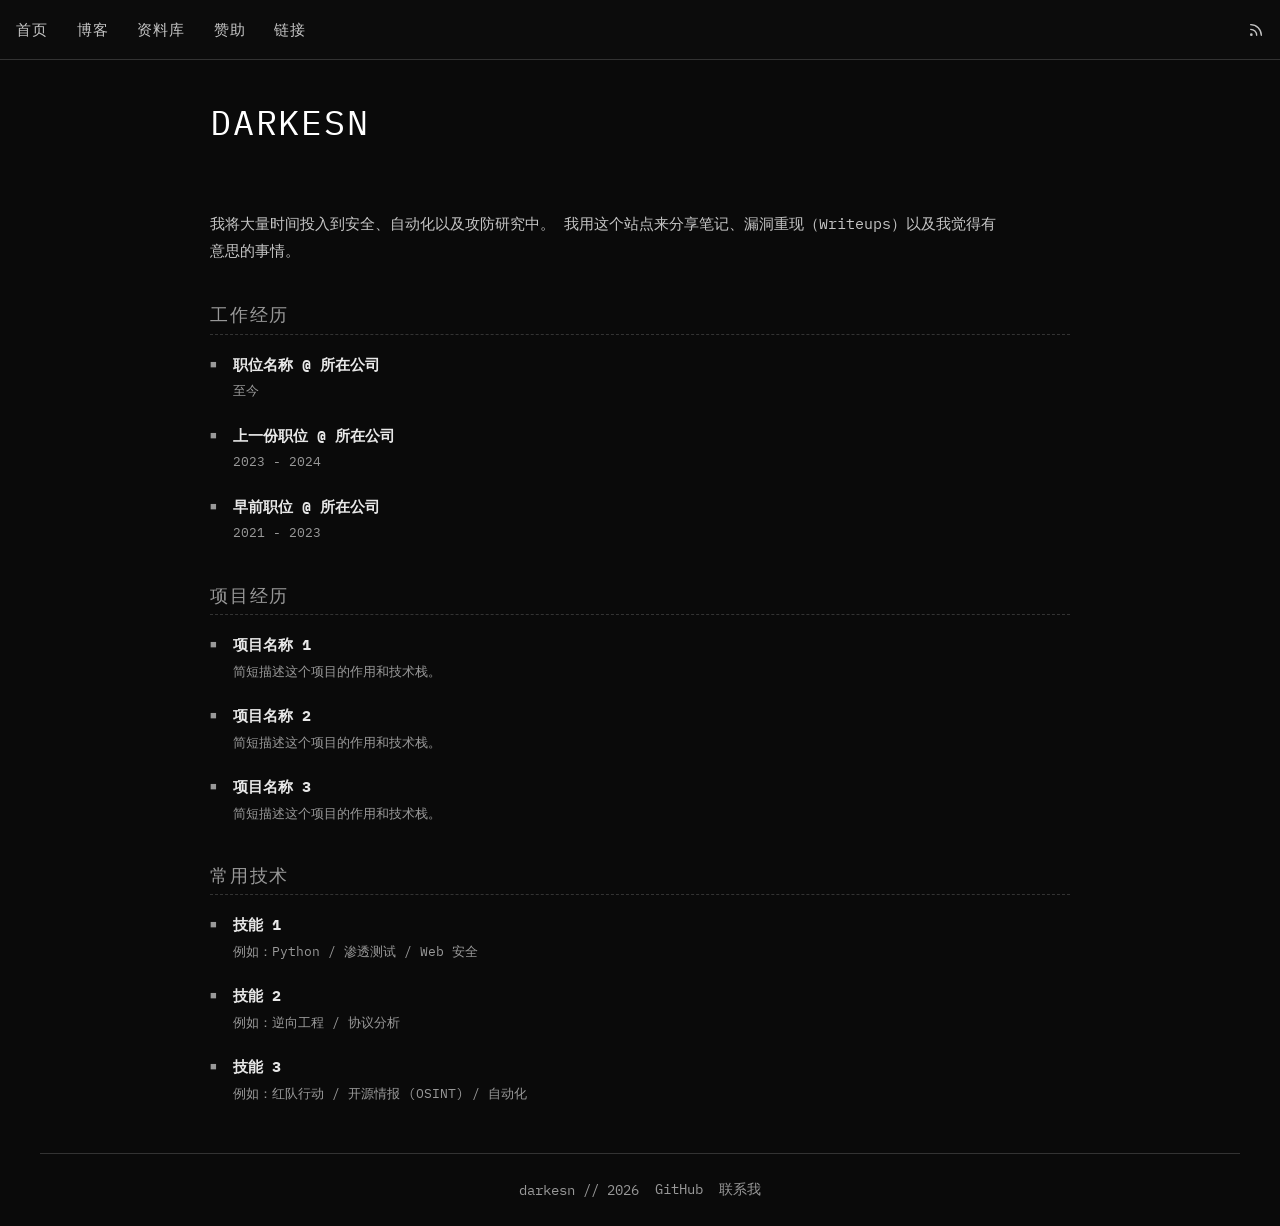
<file: index.html>
<!DOCTYPE html>
<html lang="zh-CN">
<head>
  <meta charset="UTF-8">
  <meta name="viewport" content="width=device-width, initial-scale=1.0">
  <title>darkesn</title>
  <meta name="description" content="安全研究、笔记以及我觉得有意思的东西。">
  <link rel="preconnect" href="https://fonts.googleapis.com">
  <link rel="preconnect" href="https://fonts.gstatic.com" crossorigin>
  <link href="https://fonts.googleapis.com/css2?family=IBM+Plex+Mono:ital,wght@0,400;0,700;1,400;1,700&display=swap" rel="stylesheet">
  <link rel="stylesheet" href="assets/css/main.css">
</head>
<body>

<!-- ===== 导航栏 ===== -->
<nav>
  <a href="index.html" class="active">首页</a>
  <a href="blog/index.html">博客</a>
  <a href="fps/index.html">资料库</a>
  <a href="sponsors/index.html">赞助</a>
  <a href="links/index.html">链接</a>
  <a href="#" class="rss-link" title="RSS">
    <svg xmlns="http://www.w3.org/2000/svg" viewBox="0 0 24 24" fill="none" stroke="currentColor" stroke-width="2" stroke-linecap="round" stroke-linejoin="round">
      <path d="M4 11a9 9 0 0 1 9 9"/><path d="M4 4a16 16 0 0 1 16 16"/><circle cx="5" cy="19" r="1"/>
    </svg>
  </a>
</nav>

<!-- ===== 主内容 ===== -->
<main>
  <div class="container">

    <!-- 大标题 -->
    <header class="home-header">
      <h1>DARKESN</h1>
    </header>

    <!-- 个人简介 (TODO 1: 修改这里的简介) -->
    <p class="home-bio">
      我将大量时间投入到安全、自动化以及攻防研究中。
      我用这个站点来分享笔记、漏洞重现（Writeups）以及我觉得有意思的事情。
    </p>

    <!-- ===== 工作经历 (TODO 2: 修改职位/公司) ===== -->
    <section class="home-section">
      <h2>工作经历</h2>
      <ul class="exp-list">

        <li class="exp-item">
          <span class="exp-bullet">■</span>
          <div class="exp-body">
            <span class="exp-title">职位名称 @ 所在公司</span>
            <span class="exp-time">至今</span>
          </div>
        </li>

        <li class="exp-item">
          <span class="exp-bullet">■</span>
          <div class="exp-body">
            <span class="exp-title">上一份职位 @ 所在公司</span>
            <span class="exp-time">2023 - 2024</span>
          </div>
        </li>

        <li class="exp-item">
          <span class="exp-bullet">■</span>
          <div class="exp-body">
            <span class="exp-title">早前职位 @ 所在公司</span>
            <span class="exp-time">2021 - 2023</span>
          </div>
        </li>

      </ul>
    </section>

    <!-- ===== 项目 (TODO 3: 修改项目) ===== -->
    <section class="home-section">
      <h2>项目经历</h2>
      <ul class="exp-list">

        <li class="exp-item">
          <span class="exp-bullet">■</span>
          <div class="exp-body">
            <!-- 项目名可以加链接: <a href="https://github.com/0xrurust/project">project-name</a> -->
            <span class="exp-title">项目名称 1</span>
            <span class="exp-time">简短描述这个项目的作用和技术栈。</span>
          </div>
        </li>

        <li class="exp-item">
          <span class="exp-bullet">■</span>
          <div class="exp-body">
            <span class="exp-title">项目名称 2</span>
            <span class="exp-time">简短描述这个项目的作用和技术栈。</span>
          </div>
        </li>

        <li class="exp-item">
          <span class="exp-bullet">■</span>
          <div class="exp-body">
            <span class="exp-title">项目名称 3</span>
            <span class="exp-time">简短描述这个项目的作用和技术栈。</span>
          </div>
        </li>

      </ul>
    </section>

    <!-- ===== 技能 (TODO: 修改技能列表) ===== -->
    <section class="home-section">
      <h2>常用技术</h2>
      <ul class="exp-list">

        <li class="exp-item">
          <span class="exp-bullet">■</span>
          <div class="exp-body">
            <span class="exp-title">技能 1</span>
            <span class="exp-time">例如：Python / 渗透测试 / Web 安全</span>
          </div>
        </li>

        <li class="exp-item">
          <span class="exp-bullet">■</span>
          <div class="exp-body">
            <span class="exp-title">技能 2</span>
            <span class="exp-time">例如：逆向工程 / 协议分析</span>
          </div>
        </li>

        <li class="exp-item">
          <span class="exp-bullet">■</span>
          <div class="exp-body">
            <span class="exp-title">技能 3</span>
            <span class="exp-time">例如：红队行动 / 开源情报 (OSINT) / 自动化</span>
          </div>
        </li>

      </ul>
    </section>

  </div>
</main>

<!-- ===== 页脚 ===== -->
<footer class="site-footer">
  <div class="container">
    <div class="footer-content">
      <span class="footer-info">darkesn // 2026</span>
      <div class="footer-links">
        <a href="https://github.com/0xrmrust" target="_blank" rel="noopener">GitHub</a>
        <a href="links/index.html">联系我</a>
      </div>
    </div>
  </div>
</footer>

</body>
</html>
</file>
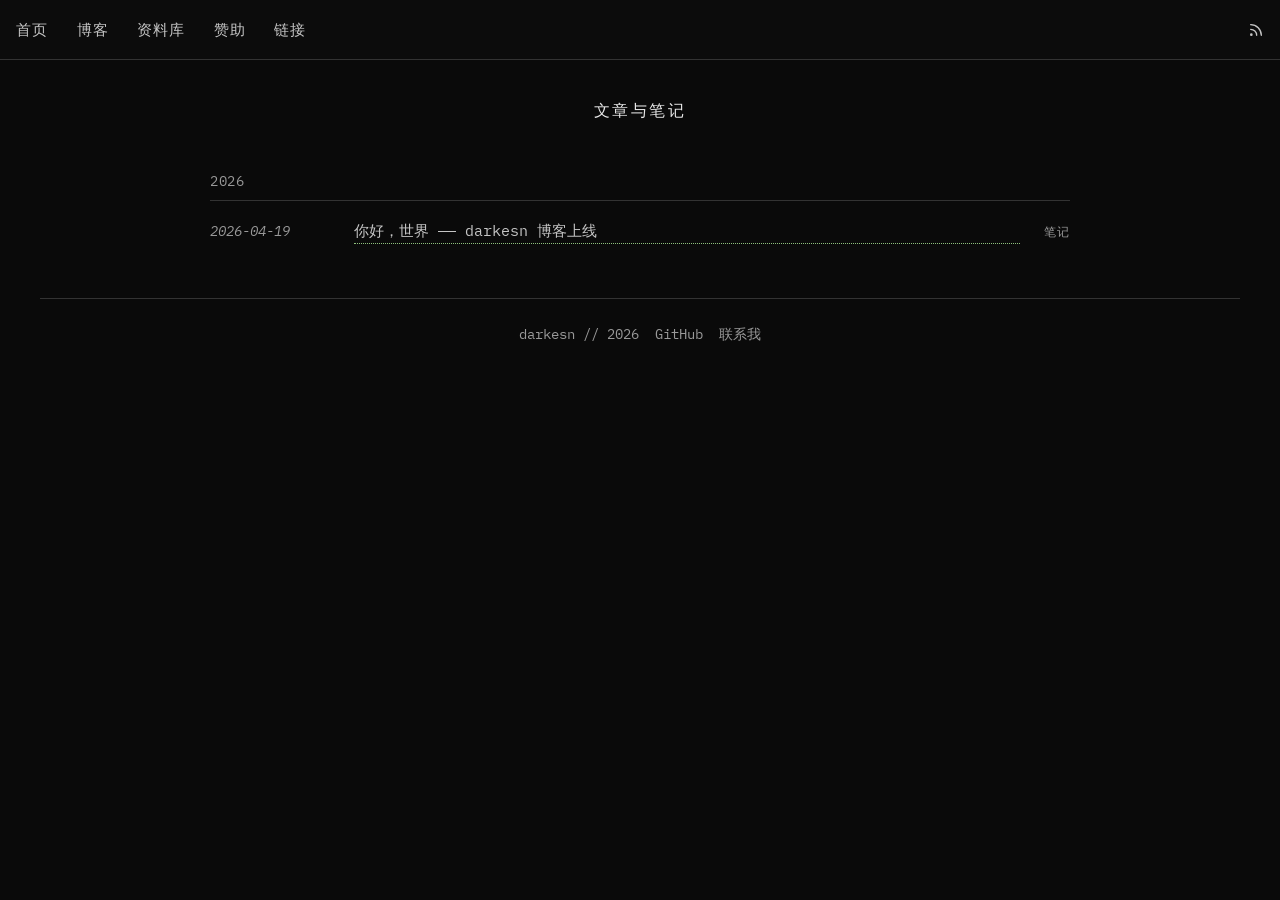
<file: blog/index.html>
<!DOCTYPE html>
<html lang="zh-CN">
<head>
  <meta charset="UTF-8">
  <meta name="viewport" content="width=device-width, initial-scale=1.0">
  <title>博客与笔记 | darkesn</title>
  <meta name="description" content="darkesn 的博客与笔记 —— 安全研究、靶机重现等。">
  <link rel="preconnect" href="https://fonts.googleapis.com">
  <link rel="preconnect" href="https://fonts.gstatic.com" crossorigin>
  <link href="https://fonts.googleapis.com/css2?family=IBM+Plex+Mono:ital,wght@0,400;0,700;1,400;1,700&display=swap" rel="stylesheet">
  <link rel="stylesheet" href="../assets/css/main.css">
</head>
<body>

<!-- ===== 导航栏 ===== -->
<nav>
  <a href="../index.html">首页</a>
  <a href="index.html" class="active">博客</a>
  <a href="../fps/index.html">资料库</a>
  <a href="../sponsors/index.html">赞助</a>
  <a href="../links/index.html">链接</a>
  <a href="#" class="rss-link" title="RSS">
    <svg xmlns="http://www.w3.org/2000/svg" viewBox="0 0 24 24" fill="none" stroke="currentColor" stroke-width="2" stroke-linecap="round" stroke-linejoin="round">
      <path d="M4 11a9 9 0 0 1 9 9"/><path d="M4 4a16 16 0 0 1 16 16"/><circle cx="5" cy="19" r="1"/>
    </svg>
  </a>
</nav>

<!-- ===== 主内容 ===== -->
<main>
  <div class="container">

    <!-- 页面标题 -->
    <h1 class="blog-page-title">文章与笔记</h1>

    <!-- ===== 2026 ===== -->
    <div class="year-label">2026</div>
    <hr class="year-divider">
    <ul class="blogs-list">

      <!-- 文章条目格式:
           日期 | 标题 | 标签
           标签: note (笔记)  blog (长文)  writeup (靶机)  research (研究)
      -->
      <li class="blog-entry">
        <span class="blog-date">2026-04-19</span>
        <a href="posts/hello-world.html" class="blog-title">你好，世界 —— darkesn 博客上线</a>
        <span class="blog-tag">笔记</span>
      </li>

      <!-- TODO: 在这里添加更多文章条目，复制上面格式 -->

    </ul>

    <!-- ===== 添加更多年份 =====
    <div class="year-label">2025</div>
    <hr class="year-divider">
    <ul class="blogs-list">
      <li class="blog-entry">
        <span class="blog-date">2025-12-01</span>
        <a href="posts/your-post.html" class="blog-title">Your Post Title</a>
        <span class="blog-tag">BLOG</span>
      </li>
    </ul>
    -->

  </div>
</main>

<!-- ===== 页脚 ===== -->
<footer class="site-footer">
  <div class="container">
    <div class="footer-content">
      <span class="footer-info">darkesn // 2026</span>
      <div class="footer-links">
        <a href="https://github.com/0xrmrust" target="_blank" rel="noopener">GitHub</a>
        <a href="../links/index.html">联系我</a>
      </div>
    </div>
  </div>
</footer>

</body>
</html>
</file>
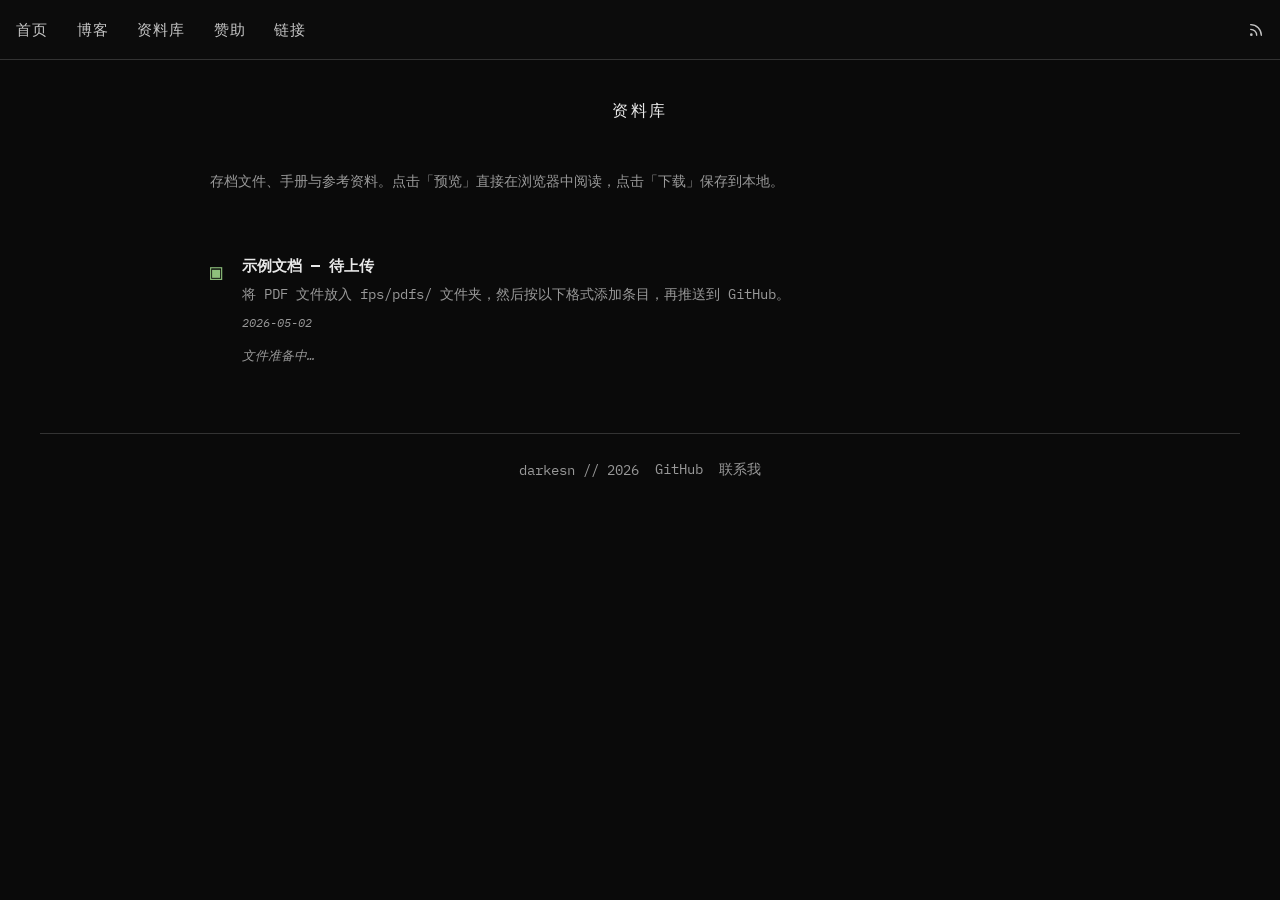
<file: fps/index.html>
<!DOCTYPE html>
<html lang="zh-CN">
<head>
  <meta charset="UTF-8">
  <meta name="viewport" content="width=device-width, initial-scale=1.0">
  <title>资料库 | darkesn</title>
  <meta name="description" content="darkesn 的资料库 —— PDF 文件存档与在线阅读。">
  <link rel="preconnect" href="https://fonts.googleapis.com">
  <link rel="preconnect" href="https://fonts.gstatic.com" crossorigin>
  <link href="https://fonts.googleapis.com/css2?family=IBM+Plex+Mono:ital,wght@0,400;0,700;1,400;1,700&display=swap" rel="stylesheet">
  <link rel="stylesheet" href="../assets/css/main.css">
  <style>
    .pdf-list { list-style: none; padding: 0; margin: 0; }
    .pdf-entry {
      display: flex;
      gap: 1.2rem;
      align-items: flex-start;
      padding: 1.2rem 0;
      border-bottom: 1px solid var(--border-subtle);
    }
    .pdf-entry:last-child { border-bottom: none; }
    .pdf-icon {
      color: var(--link-static);
      font-size: 1.3em;
      flex-shrink: 0;
      margin-top: 0.05em;
      user-select: none;
    }
    .pdf-body { flex: 1; }
    .pdf-title {
      color: var(--text-headings);
      font-weight: bold;
      font-size: 0.95em;
      display: block;
      margin-bottom: 0.3rem;
    }
    .pdf-desc {
      color: var(--text-muted);
      font-size: 0.85em;
      display: block;
      margin-bottom: 0.4rem;
      line-height: 1.6;
    }
    .pdf-meta {
      color: var(--text-muted);
      font-size: 0.78em;
      font-style: italic;
      display: block;
      margin-bottom: 0.7rem;
    }
    .pdf-actions { display: flex; gap: 1.2rem; align-items: center; }
    .pdf-btn {
      font-size: 0.82em;
      color: var(--link-static);
      border-bottom: 1px dotted var(--link-static);
      padding-bottom: 1px;
      text-decoration: none;
      transition: color 0.2s ease, border-color 0.2s ease;
    }
    .pdf-btn:hover {
      color: var(--link-hover);
      border-color: var(--link-hover);
    }
    .pdf-pending {
      color: var(--text-muted);
      font-size: 0.8em;
      font-style: italic;
    }
    .page-intro {
      color: var(--text-muted);
      font-size: 0.88em;
      margin-bottom: 2.5rem;
      line-height: 1.8;
    }
  </style>
</head>
<body>

<!-- ===== 导航栏 ===== -->
<nav>
  <a href="../index.html">首页</a>
  <a href="../blog/index.html">博客</a>
  <a href="index.html" class="active">资料库</a>
  <a href="../sponsors/index.html">赞助</a>
  <a href="../links/index.html">链接</a>
  <a href="#" class="rss-link" title="RSS">
    <svg xmlns="http://www.w3.org/2000/svg" viewBox="0 0 24 24" fill="none" stroke="currentColor" stroke-width="2" stroke-linecap="round" stroke-linejoin="round">
      <path d="M4 11a9 9 0 0 1 9 9"/><path d="M4 4a16 16 0 0 1 16 16"/><circle cx="5" cy="19" r="1"/>
    </svg>
  </a>
</nav>

<!-- ===== 主内容 ===== -->
<main>
  <div class="container">

    <h1 class="blog-page-title">资料库</h1>

    <p class="page-intro">
      存档文件、手册与参考资料。点击「预览」直接在浏览器中阅读，点击「下载」保存到本地。
    </p>

    <!-- ===================================================
         添加新文件：复制下方 <li> 格式，粘贴到列表里
         PDF 文件放在 fps/pdfs/ 文件夹
         =================================================== -->
    <ul class="pdf-list">

      <!-- 示例条目（上传真实 PDF 后替换这一段） -->
      <li class="pdf-entry">
        <span class="pdf-icon">▣</span>
        <div class="pdf-body">
          <span class="pdf-title">示例文档 — 待上传</span>
          <span class="pdf-desc">将 PDF 文件放入 fps/pdfs/ 文件夹，然后按以下格式添加条目，再推送到 GitHub。</span>
          <span class="pdf-meta">2026-05-02</span>
          <div class="pdf-actions">
            <span class="pdf-pending">文件准备中…</span>
          </div>
        </div>
      </li>

      <!--
      新文件条目格式（复制这段取消注释）：

      <li class="pdf-entry">
        <span class="pdf-icon">▣</span>
        <div class="pdf-body">
          <span class="pdf-title">文件标题</span>
          <span class="pdf-desc">这份文件的简短介绍。</span>
          <span class="pdf-meta">YYYY-MM-DD</span>
          <div class="pdf-actions">
            <a href="pdfs/文件名.pdf" target="_blank" class="pdf-btn">预览</a>
            <a href="pdfs/文件名.pdf" download class="pdf-btn">下载</a>
          </div>
        </div>
      </li>
      -->

    </ul>

  </div>
</main>

<!-- ===== 页脚 ===== -->
<footer class="site-footer">
  <div class="container">
    <div class="footer-content">
      <span class="footer-info">darkesn // 2026</span>
      <div class="footer-links">
        <a href="https://github.com/0xrmrust" target="_blank" rel="noopener">GitHub</a>
        <a href="../links/index.html">联系我</a>
      </div>
    </div>
  </div>
</footer>

</body>
</html>
</file>
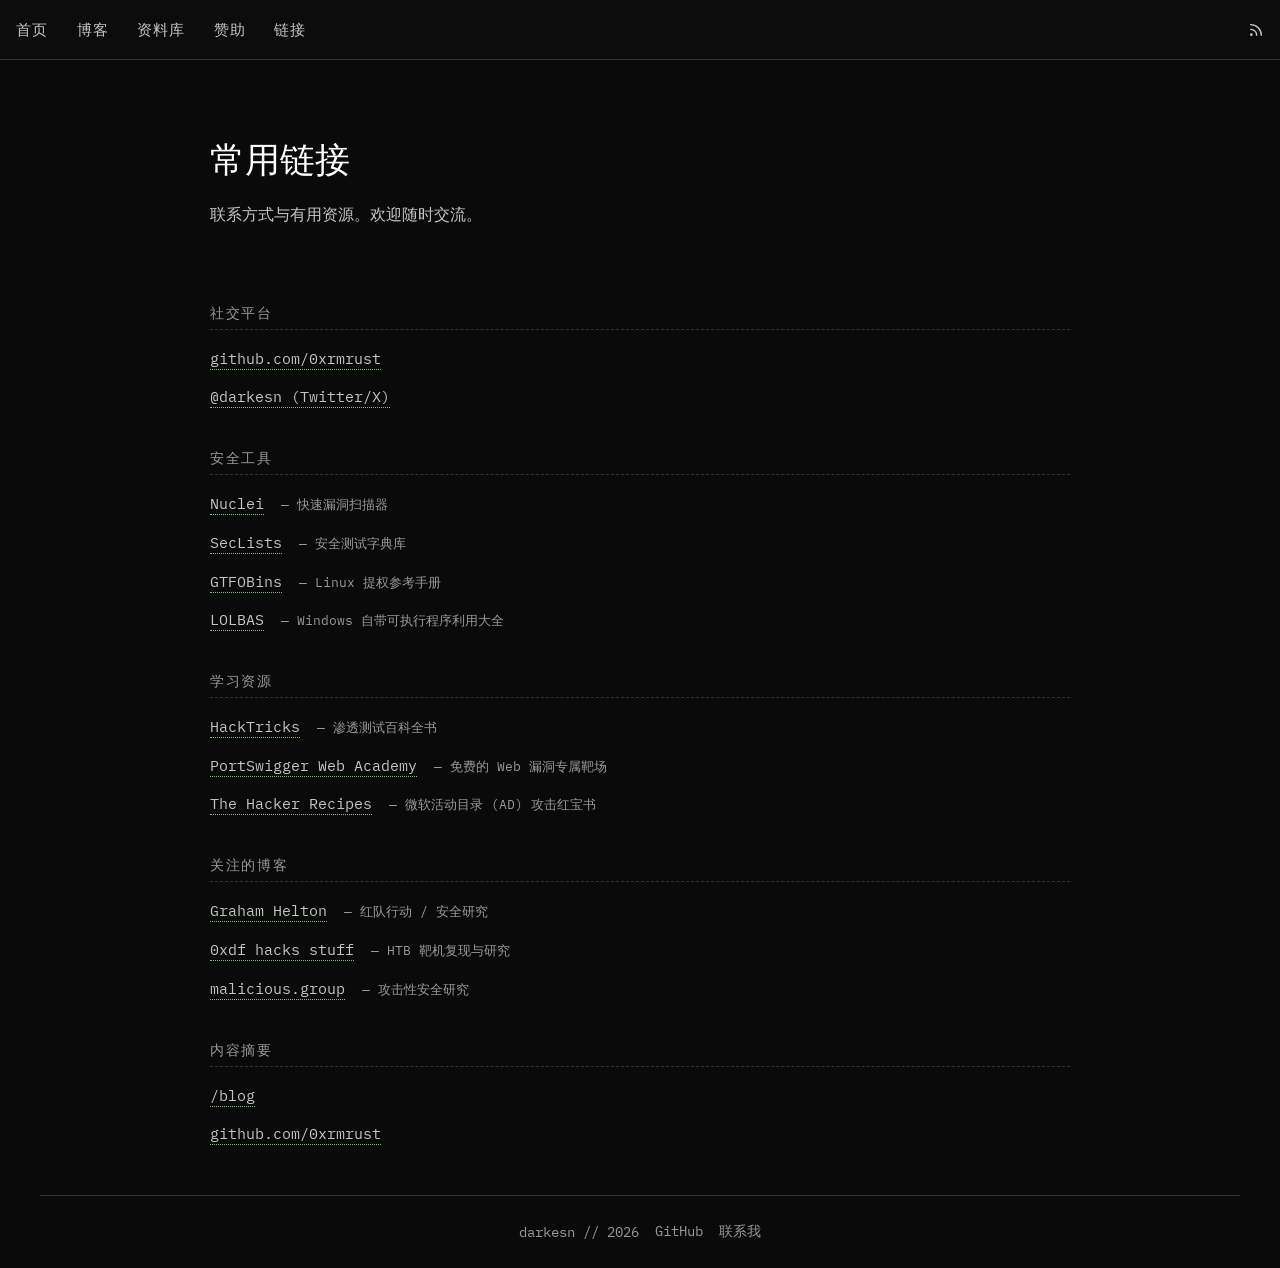
<file: links/index.html>
<!DOCTYPE html>
<html lang="zh-CN">
<head>
  <meta charset="UTF-8">
  <meta name="viewport" content="width=device-width, initial-scale=1.0">
  <title>链接 | darkesn</title>
  <meta name="description" content="darkesn 的联系方式与常用链接。">
  <link rel="preconnect" href="https://fonts.googleapis.com">
  <link rel="preconnect" href="https://fonts.gstatic.com" crossorigin>
  <link href="https://fonts.googleapis.com/css2?family=IBM+Plex+Mono:ital,wght@0,400;0,700;1,400;1,700&display=swap" rel="stylesheet">
  <link rel="stylesheet" href="../assets/css/main.css">
</head>
<body>

<!-- ===== 导航栏 ===== -->
<nav>
  <a href="../index.html">首页</a>
  <a href="../blog/index.html">博客</a>
  <a href="../fps/index.html">资料库</a>
  <a href="../sponsors/index.html">赞助</a>
  <a href="index.html" class="active">链接</a>
  <a href="#" class="rss-link" title="RSS">
    <svg xmlns="http://www.w3.org/2000/svg" viewBox="0 0 24 24" fill="none" stroke="currentColor" stroke-width="2" stroke-linecap="round" stroke-linejoin="round">
      <path d="M4 11a9 9 0 0 1 9 9"/><path d="M4 4a16 16 0 0 1 16 16"/><circle cx="5" cy="19" r="1"/>
    </svg>
  </a>
</nav>

<!-- ===== 主内容 ===== -->
<main>
  <div class="container">

    <header>
      <h1>常用链接</h1>
      <p>联系方式与有用资源。欢迎随时交流。</p>
    </header>

    <!-- ===== 联系方式 (TODO: 修改社交链接) ===== -->
    <section class="links-section">
      <h2>社交平台</h2>
      <ul class="links-list">
        <!-- TODO: 替换为你的链接 -->
        <li><a href="https://github.com/0xrmrust" target="_blank" rel="noopener">github.com/0xrmrust</a></li>
        <li><a href="https://twitter.com/" target="_blank" rel="noopener">@darkesn (Twitter/X)</a></li>
        <!-- 可添加: Bluesky, LinkedIn, etc. -->
      </ul>
    </section>

    <!-- ===== 安全工具 ===== -->
    <section class="links-section">
      <h2>安全工具</h2>
      <ul class="links-list">
        <li>
          <a href="https://github.com/projectdiscovery/nuclei" target="_blank" rel="noopener">Nuclei</a>
          <span class="link-desc">— 快速漏洞扫描器</span>
        </li>
        <li>
          <a href="https://github.com/danielmiessler/SecLists" target="_blank" rel="noopener">SecLists</a>
          <span class="link-desc">— 安全测试字典库</span>
        </li>
        <li>
          <a href="https://gtfobins.github.io" target="_blank" rel="noopener">GTFOBins</a>
          <span class="link-desc">— Linux 提权参考手册</span>
        </li>
        <li>
          <a href="https://lolbas-project.github.io" target="_blank" rel="noopener">LOLBAS</a>
          <span class="link-desc">— Windows 自带可执行程序利用大全</span>
        </li>
      </ul>
    </section>

    <!-- ===== 学习资源 ===== -->
    <section class="links-section">
      <h2>学习资源</h2>
      <ul class="links-list">
        <li>
          <a href="https://book.hacktricks.xyz" target="_blank" rel="noopener">HackTricks</a>
          <span class="link-desc">— 渗透测试百科全书</span>
        </li>
        <li>
          <a href="https://portswigger.net/web-security" target="_blank" rel="noopener">PortSwigger Web Academy</a>
          <span class="link-desc">— 免费的 Web 漏洞专属靶场</span>
        </li>
        <li>
          <a href="https://www.thehacker.recipes" target="_blank" rel="noopener">The Hacker Recipes</a>
          <span class="link-desc">— 微软活动目录 (AD) 攻击红宝书</span>
        </li>
      </ul>
    </section>

    <!-- ===== 关注的博客 ===== -->
    <section class="links-section">
      <h2>关注的博客</h2>
      <ul class="links-list">
        <li>
          <a href="https://grahamhelton.com" target="_blank" rel="noopener">Graham Helton</a>
          <span class="link-desc">— 红队行动 / 安全研究</span>
        </li>
        <li>
          <a href="https://0xdf.gitlab.io" target="_blank" rel="noopener">0xdf hacks stuff</a>
          <span class="link-desc">— HTB 靶机复现与研究</span>
        </li>
        <li>
          <a href="https://blog.malicious.group" target="_blank" rel="noopener">malicious.group</a>
          <span class="link-desc">— 攻击性安全研究</span>
        </li>
      </ul>
    </section>

    <!-- ===== 内容源 ===== -->
    <section class="links-section">
      <h2>内容摘要</h2>
      <ul class="links-list">
        <li><a href="../blog/index.html">/blog</a></li>
        <li><a href="https://github.com/0xrmrust" target="_blank" rel="noopener">github.com/0xrmrust</a></li>
      </ul>
    </section>

  </div>
</main>

<!-- ===== 页脚 ===== -->
<footer class="site-footer">
  <div class="container">
    <div class="footer-content">
      <span class="footer-info">darkesn // 2026</span>
      <div class="footer-links">
        <a href="https://github.com/0xrmrust" target="_blank" rel="noopener">GitHub</a>
        <a href="index.html">联系我</a>
      </div>
    </div>
  </div>
</footer>

</body>
</html>
</file>
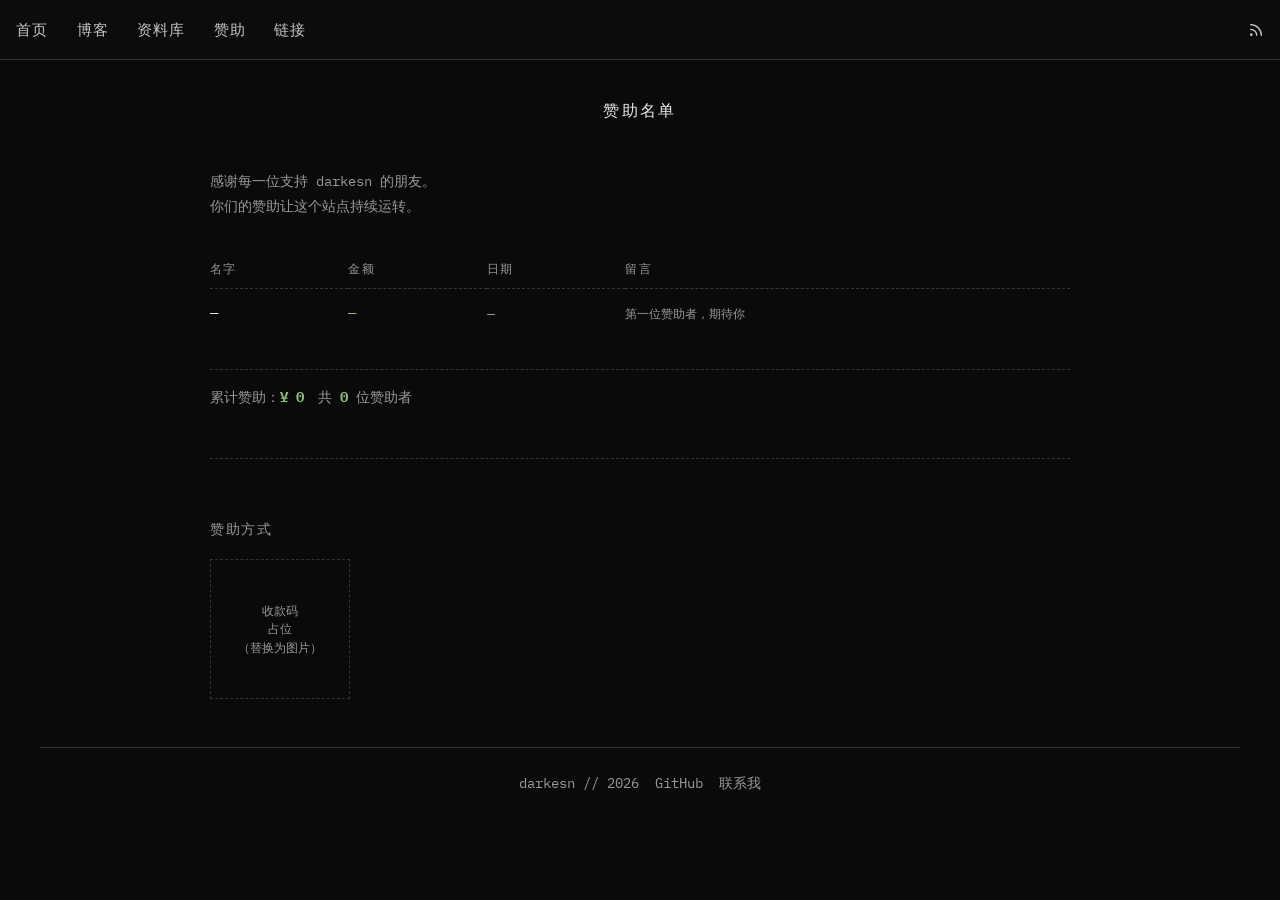
<file: sponsors/index.html>
<!DOCTYPE html>
<html lang="zh-CN">
<head>
  <meta charset="UTF-8">
  <meta name="viewport" content="width=device-width, initial-scale=1.0">
  <title>赞助 | darkesn</title>
  <meta name="description" content="感谢每一位赞助 darkesn 的朋友。">
  <link rel="preconnect" href="https://fonts.googleapis.com">
  <link rel="preconnect" href="https://fonts.gstatic.com" crossorigin>
  <link href="https://fonts.googleapis.com/css2?family=IBM+Plex+Mono:ital,wght@0,400;0,700;1,400;1,700&display=swap" rel="stylesheet">
  <link rel="stylesheet" href="../assets/css/main.css">
  <style>
    .sponsor-table {
      width: 100%;
      border-collapse: collapse;
      font-size: 0.9em;
      margin-top: 1.5rem;
    }
    .sponsor-table th {
      text-align: left;
      color: var(--text-muted);
      font-weight: normal;
      font-size: 0.82em;
      letter-spacing: 0.1em;
      text-transform: uppercase;
      padding: 0.5rem 1rem 0.5rem 0;
      border-bottom: 1px dashed var(--border-subtle);
    }
    .sponsor-table td {
      padding: 0.75rem 1rem 0.75rem 0;
      border-bottom: 1px solid var(--border-subtle);
      color: var(--text-main);
      vertical-align: top;
    }
    .sponsor-table tr:last-child td { border-bottom: none; }
    .sponsor-name {
      color: var(--text-headings);
      font-weight: bold;
    }
    .sponsor-amount {
      color: var(--link-static);
      white-space: nowrap;
    }
    .sponsor-date {
      color: var(--text-muted);
      font-style: italic;
      font-size: 0.88em;
      white-space: nowrap;
    }
    .sponsor-note {
      color: var(--text-muted);
      font-size: 0.85em;
    }
    .sponsor-total {
      margin-top: 2rem;
      padding-top: 1rem;
      border-top: 1px dashed var(--border-subtle);
      font-size: 0.88em;
      color: var(--text-muted);
    }
    .sponsor-total span {
      color: var(--link-static);
      font-weight: bold;
    }
    .page-intro {
      color: var(--text-muted);
      font-size: 0.88em;
      margin-bottom: 2rem;
      line-height: 1.8;
    }
    .sponsor-empty {
      color: var(--text-muted);
      font-size: 0.88em;
      font-style: italic;
      padding: 2rem 0;
    }
    .qr-section {
      margin-top: 3rem;
      padding-top: 2rem;
      border-top: 1px dashed var(--border-subtle);
    }
    .qr-section h2 {
      font-size: 0.85em;
      letter-spacing: 0.12em;
      text-transform: uppercase;
      color: var(--text-muted);
      font-weight: normal;
      border-bottom: none;
      margin-bottom: 1rem;
    }
    .qr-placeholder {
      display: inline-block;
      width: 140px;
      height: 140px;
      border: 1px dashed var(--border-subtle);
      display: flex;
      align-items: center;
      justify-content: center;
      color: var(--text-muted);
      font-size: 0.78em;
      text-align: center;
      padding: 1rem;
      line-height: 1.5;
    }
  </style>
</head>
<body>

<!-- ===== 导航栏 ===== -->
<nav>
  <a href="../index.html">首页</a>
  <a href="../blog/index.html">博客</a>
  <a href="../fps/index.html">资料库</a>
  <a href="index.html" class="active">赞助</a>
  <a href="../links/index.html">链接</a>
  <a href="#" class="rss-link" title="RSS">
    <svg xmlns="http://www.w3.org/2000/svg" viewBox="0 0 24 24" fill="none" stroke="currentColor" stroke-width="2" stroke-linecap="round" stroke-linejoin="round">
      <path d="M4 11a9 9 0 0 1 9 9"/><path d="M4 4a16 16 0 0 1 16 16"/><circle cx="5" cy="19" r="1"/>
    </svg>
  </a>
</nav>

<!-- ===== 主内容 ===== -->
<main>
  <div class="container">

    <h1 class="blog-page-title">赞助名单</h1>

    <p class="page-intro">
      感谢每一位支持 darkesn 的朋友。<br>
      你们的赞助让这个站点持续运转。
    </p>

    <!-- ===================================================
         添加赞助记录：在 <tbody> 里复制 <tr> 格式
         =================================================== -->
    <table class="sponsor-table">
      <thead>
        <tr>
          <th>名字</th>
          <th>金额</th>
          <th>日期</th>
          <th>留言</th>
        </tr>
      </thead>
      <tbody>

        <!-- 示例条目（添加真实数据后替换） -->
        <tr>
          <td><span class="sponsor-name">—</span></td>
          <td><span class="sponsor-amount">—</span></td>
          <td><span class="sponsor-date">—</span></td>
          <td><span class="sponsor-note">第一位赞助者，期待你</span></td>
        </tr>

        <!--
        赞助条目格式（复制这段取消注释）：

        <tr>
          <td><span class="sponsor-name">赞助者名字</span></td>
          <td><span class="sponsor-amount">¥ 金额</span></td>
          <td><span class="sponsor-date">YYYY-MM-DD</span></td>
          <td><span class="sponsor-note">留言内容（可不填）</span></td>
        </tr>
        -->

      </tbody>
    </table>

    <!-- 赞助合计（手动更新） -->
    <div class="sponsor-total">
      累计赞助：<span>¥ 0</span>　共 <span>0</span> 位赞助者
    </div>

    <!-- 赞助方式（可放收款码） -->
    <div class="qr-section">
      <h2>赞助方式</h2>
      <div class="qr-placeholder">
        收款码<br>占位<br>（替换为图片）
      </div>
    </div>

  </div>
</main>

<!-- ===== 页脚 ===== -->
<footer class="site-footer">
  <div class="container">
    <div class="footer-content">
      <span class="footer-info">darkesn // 2026</span>
      <div class="footer-links">
        <a href="https://github.com/0xrmrust" target="_blank" rel="noopener">GitHub</a>
        <a href="../links/index.html">联系我</a>
      </div>
    </div>
  </div>
</footer>

</body>
</html>
</file>
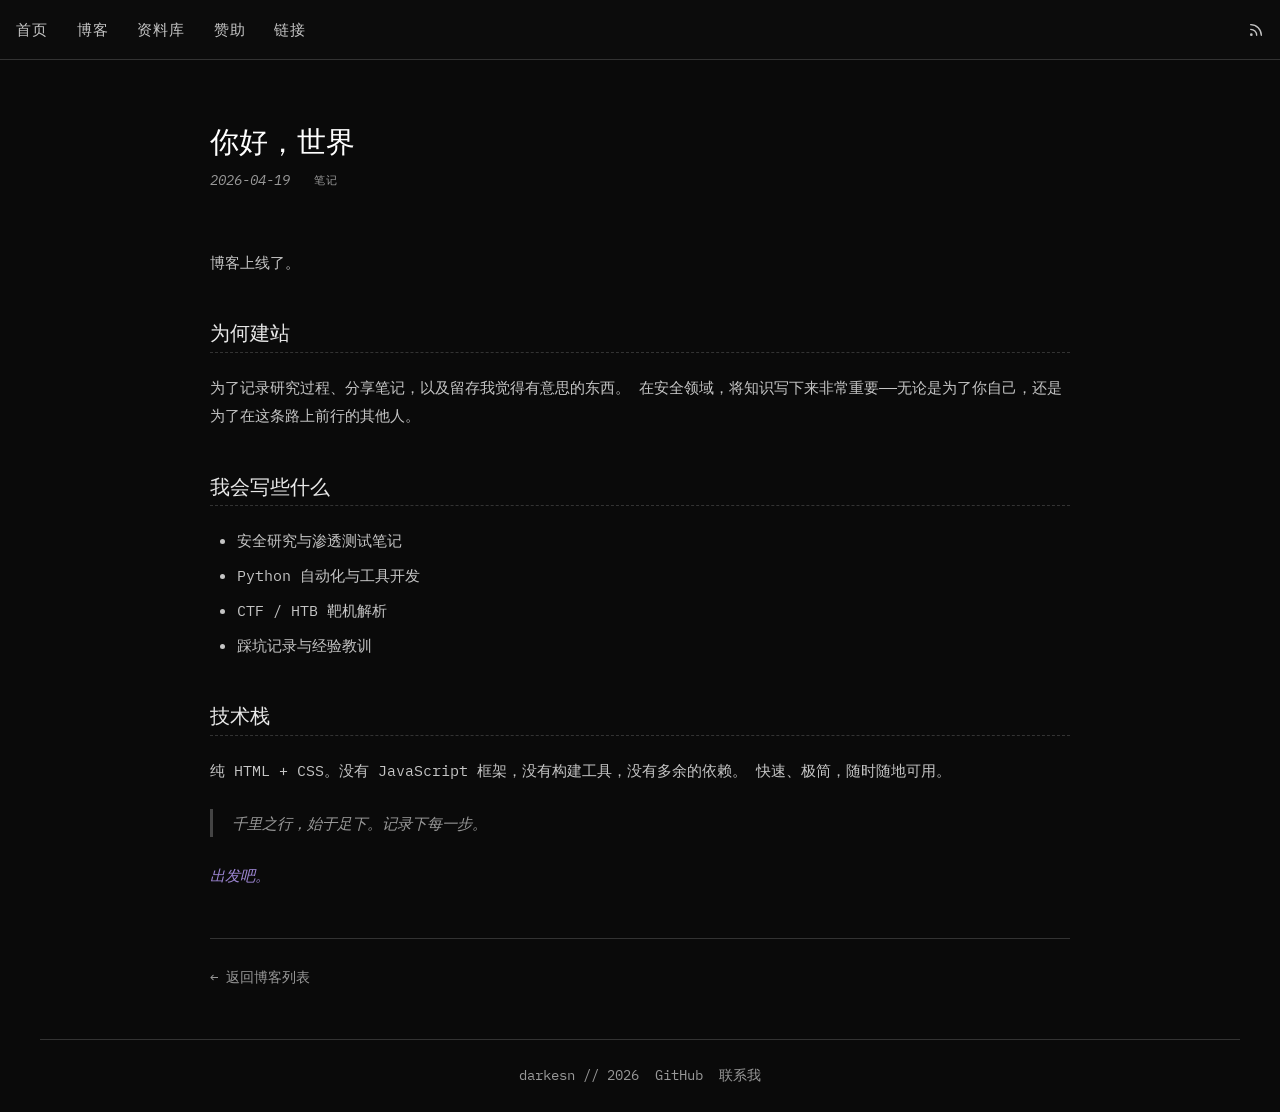
<file: blog/posts/hello-world.html>
<!DOCTYPE html>
<html lang="zh-CN">
<head>
  <meta charset="UTF-8">
  <meta name="viewport" content="width=device-width, initial-scale=1.0">
  <title>你好，世界 | darkesn</title>
  <meta name="description" content="darkesn 博客的第一篇文章。">
  <link rel="preconnect" href="https://fonts.googleapis.com">
  <link rel="preconnect" href="https://fonts.gstatic.com" crossorigin>
  <link href="https://fonts.googleapis.com/css2?family=IBM+Plex+Mono:ital,wght@0,400;0,700;1,400;1,700&display=swap" rel="stylesheet">
  <link rel="stylesheet" href="../../assets/css/main.css">
</head>
<body>

<!-- ===== 导航栏 ===== -->
<nav>
  <a href="../../index.html">首页</a>
  <a href="../index.html" class="active">博客</a>
  <a href="../../fps/index.html">资料库</a>
  <a href="../../sponsors/index.html">赞助</a>
  <a href="../../links/index.html">链接</a>
  <a href="#" class="rss-link" title="RSS">
    <svg xmlns="http://www.w3.org/2000/svg" viewBox="0 0 24 24" fill="none" stroke="currentColor" stroke-width="2" stroke-linecap="round" stroke-linejoin="round">
      <path d="M4 11a9 9 0 0 1 9 9"/><path d="M4 4a16 16 0 0 1 16 16"/><circle cx="5" cy="19" r="1"/>
    </svg>
  </a>
</nav>

<!-- ===== 主内容 ===== -->
<main>
  <div class="container">

    <article>
      <!-- 文章头部 -->
      <header class="post-header">
        <h1 class="post-title">你好，世界</h1>
        <div class="post-meta">
          <span class="post-date">2026-04-19</span>
          <span class="post-tag-inline">笔记</span>
        </div>
      </header>

      <!-- 文章内容 -->
      <div class="post-content">

        <p>博客上线了。</p>

        <h2>为何建站</h2>
        <p>
          为了记录研究过程、分享笔记，以及留存我觉得有意思的东西。
          在安全领域，将知识写下来非常重要——无论是为了你自己，还是为了在这条路上前行的其他人。
        </p>

        <h2>我会写些什么</h2>
        <ul>
          <li>安全研究与渗透测试笔记</li>
          <li>Python 自动化与工具开发</li>
          <li>CTF / HTB 靶机解析</li>
          <li>踩坑记录与经验教训</li>
        </ul>

        <h2>技术栈</h2>
        <p>
          纯 HTML + CSS。没有 JavaScript 框架，没有构建工具，没有多余的依赖。
          快速、极简，随时随地可用。
        </p>

        <blockquote>
          <p>千里之行，始于足下。记录下每一步。</p>
        </blockquote>

        <p><em>出发吧。</em></p>

      </div>

      <!-- 文章底部 -->
      <hr class="post-divider">
      <a href="../index.html" class="back-link">← 返回博客列表</a>
    </article>

  </div>
</main>

<!-- ===== 页脚 ===== -->
<footer class="site-footer">
  <div class="container">
    <div class="footer-content">
      <span class="footer-info">darkesn // 2026</span>
      <div class="footer-links">
        <a href="https://github.com/0xrmrust" target="_blank" rel="noopener">GitHub</a>
        <a href="../../links/index.html">联系我</a>
      </div>
    </div>
  </div>
</footer>

</body>
</html>
</file>
<file: assets/css/main.css>
/* ================================================
   darkesn — main.css
   设计精确复刻自 grahamhelton.com
   字体: IBM Plex Mono (Berkeley Mono 免费替代)
   ================================================ */

/* === CSS 变量 === */
:root {
  --mono-font: 'IBM Plex Mono', 'Courier New', 'PingFang SC', 'Hiragino Sans GB', 'Microsoft YaHei', monospace;
  --bg-main: #0a0a0a;
  --text-main: #c5c5c5;
  --text-headings: #e8e8e8;
  --text-title: #ffffff;
  --text-muted: #999999;
  --link-static: #8ec07c;        /* gruvbox 绿 */
  --link-hover: #d3869b;         /* gruvbox 紫 */
  --code-block-bg: #121212;
  --code-block-text: #d8d8d8;
  --inline-code-bg: #1a1a1a;
  --inline-code-text: #9d86d3;
  --border-subtle: #333333;
  --blockquote-border: #444444;
  --nav-bg: #0c0c0c;
  --nav-border: #333;
}

/* === Google Fonts === */
@import url('https://fonts.googleapis.com/css2?family=IBM+Plex+Mono:ital,wght@0,400;0,700;1,400;1,700&display=swap');

/* === Reset === */
*, *::before, *::after {
  box-sizing: border-box;
  font-family: inherit;
}

/* === Body === */
body {
  font-family: var(--mono-font);
  line-height: 1.7;
  background-color: var(--bg-main);
  color: var(--text-main);
  margin: 0;
  padding: 0;
  font-size: 16px;
  -webkit-font-smoothing: antialiased;
  max-width: 1200px;
  margin-left: auto;
  margin-right: auto;
  padding-top: 60px;  /* 为固定导航栏留出空间 */
}

/* === 布局容器 === */
.container {
  max-width: 900px;
  margin: 0 auto;
  padding: 0 20px;
}

/* === 结构间距 === */
header { margin-top: 1rem; margin-bottom: 2rem; padding-bottom: 1.5rem; }
section { margin-bottom: 3rem; }
main { margin-top: 2.5rem; margin-bottom: 2.5rem; }

/* === 排版 === */
h1, h2, h3, h4, h5, h6 {
  font-weight: normal;
  line-height: 1.3;
  margin-top: 2.2em;
  margin-bottom: 1em;
  color: var(--text-headings);
}
h1 { font-size: 2.2em; text-align: left; margin-bottom: 0.5em; color: var(--text-title); }
h2 { font-size: 1.4em; border-bottom: 1px dashed var(--border-subtle); padding-bottom: 0.3em; margin-bottom: 1em; }
h3 { font-size: 1.15em; color: var(--text-headings); }

p, ul, ol, pre, figure, blockquote {
  margin-bottom: 1.3em;
}
ul, ol { padding-left: 1.8em; }
li { margin-bottom: 0.4em; }

strong, b { color: #e8e8e8; font-weight: bold; }
em, i { color: #9d86d3; font-style: italic; }

/* === 链接 === */
a {
  color: var(--text-main);
  text-decoration: none;
  border-bottom: 1px dotted var(--link-static);
  padding-bottom: 1px;
  transition: color 0.2s ease, border-color 0.2s ease;
}
a:hover {
  color: var(--link-hover);
  border-color: var(--link-hover);
}

/* === 导航栏（固定在顶部） === */
nav {
  display: flex;
  flex-wrap: wrap;
  background-color: var(--nav-bg);
  border-bottom: 1px solid var(--nav-border);
  padding: 0.75rem 1rem;
  position: fixed;
  top: 0; left: 0; right: 0;
  width: 100%;
  font-family: var(--mono-font);
  z-index: 9999;
  margin: 0;
  justify-content: flex-start;
  align-items: center;
}
nav a {
  color: var(--text-main);
  text-decoration: none;
  margin-right: 1.8rem;
  font-size: 0.95rem;
  letter-spacing: 0.06em;
  padding: 0.3rem 0;
  border-bottom: none;
  transition: color 0.2s ease;
}
nav a:hover { color: var(--link-hover); border-bottom: none; }
nav a.active { color: var(--text-main); }
nav a.rss-link {
  margin-left: auto;
  margin-right: 0;
  display: flex;
  align-items: center;
  border-bottom: none;
}
nav a.rss-link svg { height: 16px; width: 16px; }

/* === 页脚 === */
footer.site-footer {
  display: flex;
  border-top: 1px solid var(--border-subtle);
  padding: 1.5rem 0;
  margin-top: 3rem;
  font-size: 0.85rem;
  color: var(--text-muted);
}
.footer-content {
  display: flex;
  justify-content: space-between;
  align-items: center;
  flex-wrap: wrap;
  gap: 1rem;
  width: 100%;
}
.footer-links { display: flex; gap: 1rem; }
.footer-links a, .footer-info {
  color: var(--text-muted);
  border-bottom: none;
  font-size: 0.85rem;
}
.footer-links a:hover { color: var(--link-hover); border-bottom: none; }

/* === 博客列表页 === */
.blog-page-title {
  font-size: 1em;
  letter-spacing: 0.15em;
  text-transform: uppercase;
  text-align: center;
  color: var(--text-headings);
  margin-bottom: 3rem;
  font-weight: normal;
  border-bottom: none;
}

/* 年份标题 */
.year-label {
  font-size: 0.9em;
  color: var(--text-muted);
  margin-top: 2.5rem;
  margin-bottom: 0.4rem;
  letter-spacing: 0.05em;
}
.year-divider {
  border: none;
  border-top: 1px solid var(--border-subtle);
  margin: 0 0 0.8rem 0;
}

/* 博客列表 */
.blogs-list { list-style: none; padding: 0; margin: 0 0 2rem 0; }
.blog-entry {
  display: grid;
  grid-template-columns: 120px 1fr auto;
  gap: 1.5rem;
  align-items: baseline;
  padding: 0.35rem 0;
}
.blog-date {
  color: var(--text-muted);
  font-style: italic;
  font-size: 0.88em;
  white-space: nowrap;
}
.blog-title {
  color: var(--text-main);
  border-bottom: 1px dotted var(--link-static);
  padding-bottom: 1px;
  font-size: 0.95em;
  line-height: 1.5;
}
.blog-title:hover { color: var(--link-hover); border-color: var(--link-hover); }
.blog-tag {
  font-size: 0.75em;
  color: var(--text-muted);
  letter-spacing: 0.08em;
  text-transform: uppercase;
  white-space: nowrap;
  border-bottom: none;
}
.blog-tag:hover { color: var(--text-muted); border-bottom: none; }

/* === 首页 === */
.home-header h1 {
  font-size: 2.2em;
  margin-top: 1rem;
  margin-bottom: 0.5rem;
  letter-spacing: 0.05em;
}
.home-bio {
  color: var(--text-main);
  font-size: 0.95em;
  max-width: 800px;
  line-height: 1.8;
  margin-bottom: 2.5rem;
}
.home-section { margin-bottom: 2.5rem; }
.home-section h2 {
  font-size: 1.1em;
  letter-spacing: 0.1em;
  text-transform: uppercase;
  font-weight: normal;
  border-bottom: 1px dashed var(--border-subtle);
  padding-bottom: 0.4rem;
  margin-bottom: 1rem;
  color: var(--text-muted);
}
.exp-list { list-style: none; padding: 0; }
.exp-item {
  display: flex;
  gap: 1rem;
  margin-bottom: 1.2rem;
  align-items: flex-start;
}
.exp-bullet {
  color: var(--text-muted);
  font-size: 0.7em;
  margin-top: 0.35em;
  flex-shrink: 0;
}
.exp-body {}
.exp-title { color: var(--text-headings); font-weight: bold; font-size: 0.95em; }
.exp-title a { color: var(--text-headings); border-bottom: 1px dotted var(--link-static); }
.exp-time { color: var(--text-muted); font-size: 0.82em; display: block; margin-top: 0.15rem; }
.exp-desc { color: var(--text-muted); font-size: 0.85em; margin-top: 0.2rem; }

/* === 文章详情页 === */
.post-header { margin-bottom: 2rem; }
.post-title { font-size: 1.8em; margin-bottom: 0.5rem; }
.post-meta { color: var(--text-muted); font-size: 0.85em; display: flex; gap: 1.5rem; align-items: center; }
.post-date { font-style: italic; }
.post-tag-inline { text-transform: uppercase; letter-spacing: 0.08em; font-size: 0.78em; }
.post-content { font-size: 0.95em; line-height: 1.9; }
.post-content p { margin-bottom: 1.4rem; }
.post-content h2 { font-size: 1.3em; }
.post-content h3 { font-size: 1.1em; }
.post-content code {
  background-color: var(--inline-code-bg);
  color: var(--inline-code-text);
  padding: 0.15em 0.4em;
  font-size: 0.88em;
}
.post-content pre {
  background-color: var(--code-block-bg);
  color: var(--code-block-text);
  border-left: 2px dashed var(--border-subtle);
  padding: 1rem 1.5rem;
  overflow-x: auto;
  font-size: 0.88em;
  margin: 1.5rem 0;
}
.post-content pre code { background: none; padding: 0; color: inherit; }
.post-content blockquote {
  border-left: 3px solid var(--blockquote-border);
  padding-left: 1.2rem;
  color: var(--text-muted);
  margin: 1.5rem 0;
  font-style: italic;
}
.post-content img { max-width: 100%; border: 1px solid var(--border-subtle); margin: 1rem 0; }
.post-divider { border: none; border-top: 1px solid var(--border-subtle); margin: 3rem 0 1.5rem; }
.back-link { color: var(--text-muted); border-bottom: none; font-size: 0.9em; }
.back-link:hover { color: var(--link-hover); }

/* === 链接页 === */
.links-section { margin-bottom: 2.5rem; }
.links-section h2 {
  font-size: 0.85em;
  letter-spacing: 0.12em;
  text-transform: uppercase;
  color: var(--text-muted);
  font-weight: normal;
  border-bottom: 1px dashed var(--border-subtle);
  padding-bottom: 0.4rem;
  margin-bottom: 1rem;
}
.links-list { list-style: none; padding: 0; }
.links-list li { margin-bottom: 0.8rem; font-size: 0.95em; }
.link-desc { color: var(--text-muted); font-size: 0.85em; margin-left: 0.5rem; }

/* === 响应式 === */
@media (max-width: 768px) {
  body { font-size: 14px; }
  h1 { font-size: 1.8em; }
  .blog-entry { grid-template-columns: 1fr; gap: 0.2rem; border-bottom: 1px solid var(--border-subtle); padding: 0.8rem 0; }
  .blog-tag { text-align: left; }
  nav a { margin-right: 1rem; font-size: 0.85rem; }
}
@media (max-width: 480px) {
  body { font-size: 13px; }
  nav a { font-size: 0.8rem; margin-right: 0.8rem; }
}
</file>
